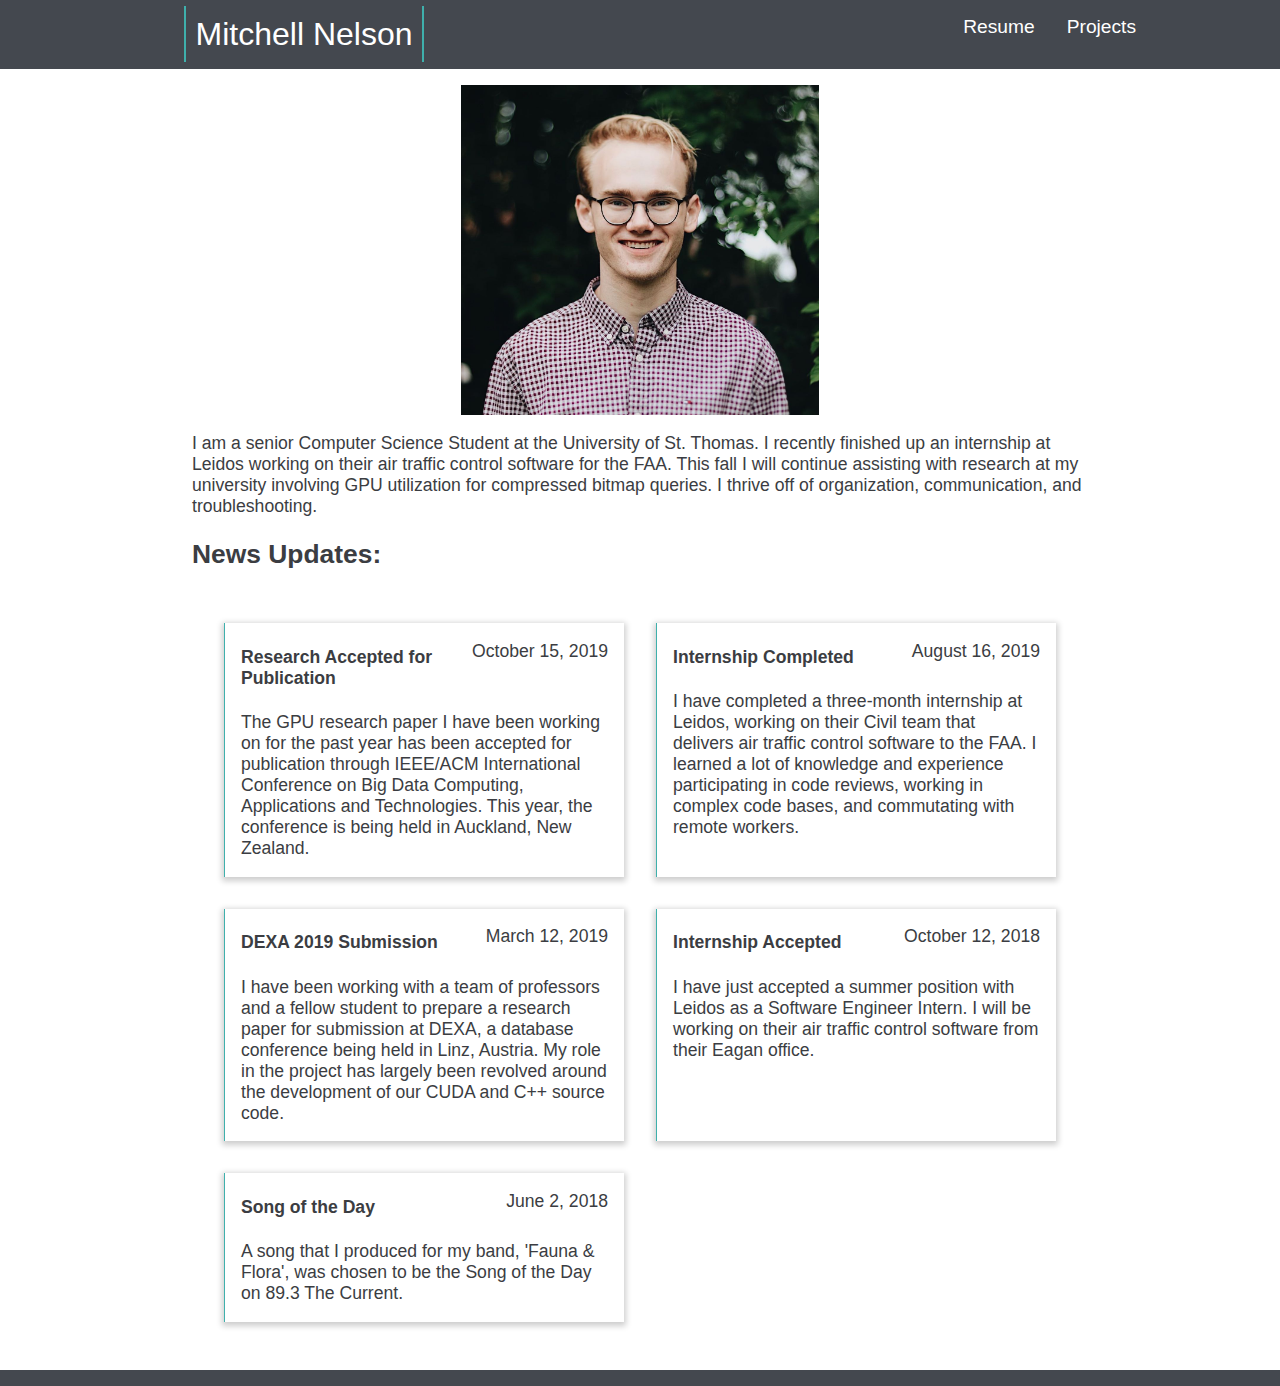
<file: index.html>
<!DOCTYPE html>
<html>
<head>
	<title>Mitchell Nelson</title>
	<meta charset="utf-8"/>
	<meta name="viewport" content="width=device-width, initial-scale=1"/>
	<link rel="stylesheet" href="css/style.css"/>
	<link rel="stylesheet" href="https://use.fontawesome.com/releases/v5.8.1/css/all.css" integrity="sha384-50oBUHEmvpQ+1lW4y57PTFmhCaXp0ML5d60M1M7uH2+nqUivzIebhndOJK28anvf" crossorigin="anonymous">
	<link rel="shortcut icon" href="images/shortcut.png"/>
	<script type="text/javascript" src="js/script.js"></script>
</head>
<body onload="init()">
	<div class ="header">
		
		<ul class="center_header">
			<li><a href="index.html"><span id="name">Mitchell Nelson</span></a></li>
			<li style="float:right"><a href="html/projects.html"><span>Projects</span></a></li>
			<li style="float:right"><a href="pdf/Mitchell_Nelson_Resume.pdf"><span>Resume</span></a></li>
		</ul>
	</div>
	<div class="intro">
		<img src="images/profile.jpg">
		<p id = "intro_p">I am a senior Computer Science Student at the University of St. Thomas. I recently finished up an internship at Leidos working on their air traffic control software for the FAA. This fall I will continue assisting with research at my university involving GPU utilization for compressed bitmap queries. I thrive off of organization, communication, and troubleshooting.</p>
	</div>
	<div class="boxes">	
		<h2>News Updates:</h2>
		<center><table id = "news_table">
		</table></center>	
	</div>
	<div class="myFooter">
  		<a href="https://www.linkedin.com/in/mitchell-nelson-473a9b169/" target="=_blank"><i class="fab fa-linkedin-in"></i></a>
		<a href="https://github.com/nels4929" target="=_blank"><i class="fab fa-github"></i></a>
	</div>
</body>
</html>
</file>
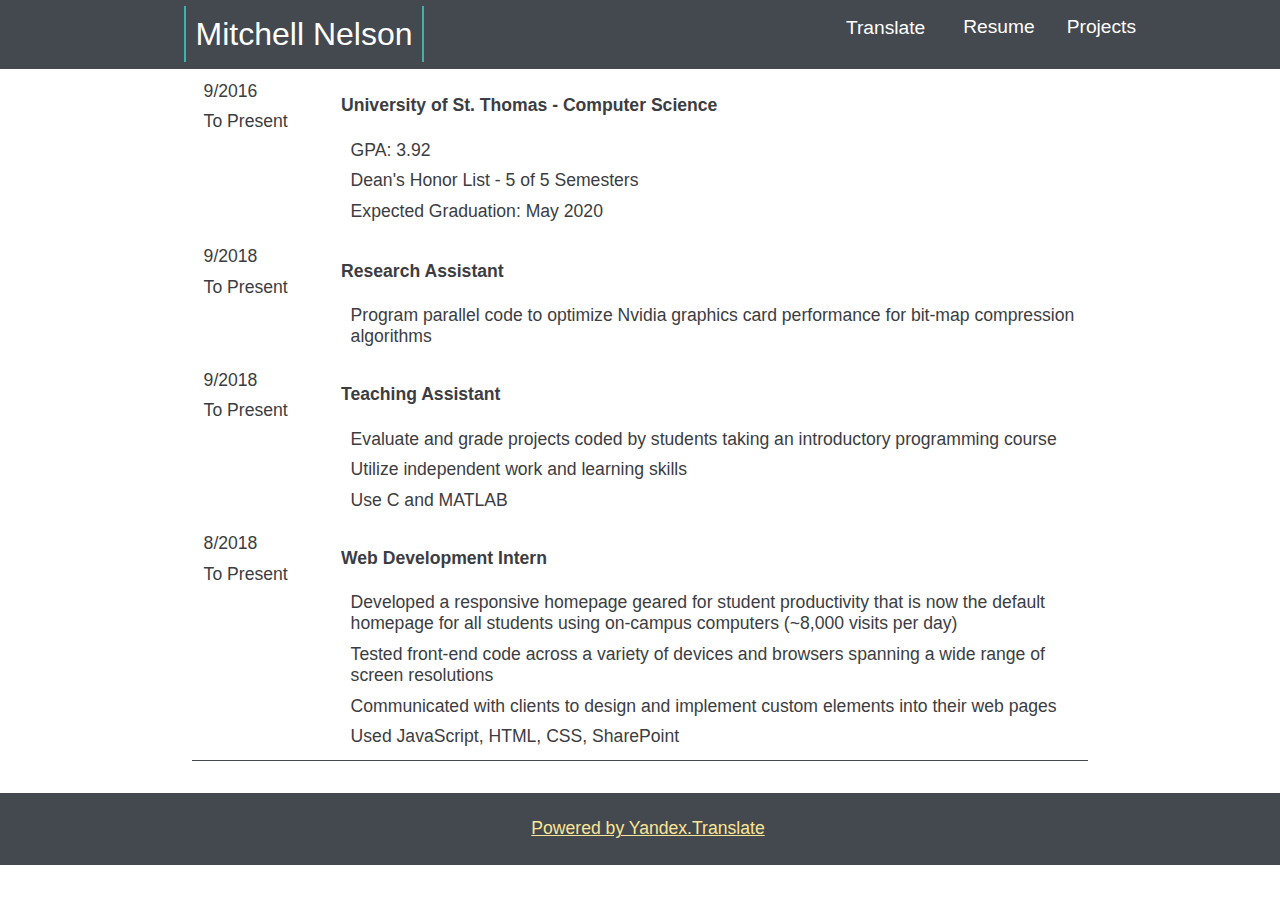
<file: html/resume.html>
<!DOCTYPE html>
<html>
<head>
	<title>Mitchell Nelson Resume</title>
	<meta charset="utf-8"/>
	<meta name="viewport" content="width=device-width, initial-scale=1"/>
	<link rel="stylesheet" href="../css/style.css"/>
	<link rel="shortcut icon" href="../images/shortcut.png"/>
	<script type="text/javascript" src="../js/script.js"></script>
</head>
<body onload="initResume()">
	<div class ="header">
		<ul class="center_header">
			<li><a href="../index.html"><span id="name">Mitchell Nelson</span></a></li>
			<li style="float:right"><a href="./projects.html"><span>Projects</span></a></li>
			<li style="float:right"><a href="./resume.html"><span>Resume</span></a></li>
			<li style="float:right"><div class="dropdown">
			  <button class="dropbtn">Translate</button>
			  <div class="dropdown-content">
			  </div>
			</div></li>
		</ul>
	</div>
	<div class="resume">
		<table id="education_table">
		</table>
		<table id="experience_table">
		</table>

	</div>
	<div class="myFooter">
  		<a href="http://translate.yandex.com/" target="=_blank"><p>Powered by Yandex.Translate</p></a>
	</div>
</body>
</html>
</file>
<file: css/style.css>
html{
	font-size:100%;
}

body{
	padding:0;
	margin:0;
	font-family: Gotham SSm A,Gotham SSm B,Gotham Rounded SSm A,Gotham Rounded SSm B,sans-serif;
	font-weight: lighter;
	color:#3b3d42;
	font-size: 1.1rem;
}

ul{
	margin:10%;
	margin-bottom: 0;
	margin-top: 0;
}

li{
	display: inline-block;
	padding:1rem;
	padding-bottom: 1rem;
	padding-top: 1rem;
}

.header{
	font-size: 1.2rem;
	color:white;
	background-color:#44484f;
	width: 100%;
	vertical-align: middle;
	position: sticky;
}

.header a:link{
	color:white;
	text-decoration: none;
	font-weight: lighter;
}
.header a:visited{
	color:white;
}

.header a:hover, .header button:hover{
	color:#fae596;
	cursor: pointer;
	  -ms-transition:.5s;
  -moz-transition:.5s;
  -webkit-transition:.5s;
  /* ...and now for the proper property */
  transition:.5s;
}

#name{
	font-size: 2rem;
	border: solid 2px #3fb0ac;
	border-top: none;
	border-bottom: none;
	padding:.6rem;
}

#name:hover{
  border: solid 2px #173e43;
  border-top: none;
  border-bottom: none;
  -o-transition:.5s;
  -ms-transition:.5s;
  -moz-transition:.5s;
  -webkit-transition:.5s;
  /* ...and now for the proper property */
  transition:.5s;
}

.intro{
  margin:15%;
  margin-bottom: 0;
  margin-top: 1rem;
  font-size: 1.1rem;
}

.intro img{
	display: block;
	margin-left: auto;
	margin-right: auto;
	width:40%;
	max-width: 600px;
}

.boxes {
	margin:15%;
	margin-top:1rem;
	margin-bottom: 1rem;
}

.boxes h3{
	text-align: center;
	font-size: 1.5rem;
	margin-bottom: .5rem;
}
/*h4{
	margin-bottom: .5rem;
}*/

.boxes table {
  border-collapse: separate;
  border-spacing: 2rem 2rem;
}

.boxes td,tr{
  padding: 0rem 1rem 1rem 1rem;
}

.boxes table tr td{
	width:30%;
	padding:0rem 1rem 0rem 1rem;
	top:0px;
	border-left: solid 1px #3fb0ac;
	box-shadow: 0px 2px 6px 2px rgba(0,0,0,0.2);
	vertical-align: top;
}

.dates{
	float:right;
	padding: 0;	
}

.tech{
	font-size: .9rem;
	line-height: .5rem;
	font-style: italic;
}

.type{
	font-size: .9rem;
	margin-top: 0;
	line-height: .5rem;
}

.resume table tr .dates{
	width: 9rem;
}

.description{
	height: 100%;
}

.thumbnail:hover{
	cursor: pointer;
	opacity: .8;
	-o-transition:.5s;
  -ms-transition:.5s;
  -moz-transition:.5s;
  -webkit-transition:.5s;
  /* ...and now for the proper property */
  transition:.5s;
}

.boxes table tr td img{
	margin-left: 20%;
	width:60%;
	text-align: center;
}

.resume{
	margin: 15%;
	margin-top:0rem;
	margin-bottom: 2rem;
	border-bottom:solid 1px #44484f;
	witdh:100%;
}

.resume table td p{
	margin-right: 2rem;
	witdh:100%;
	padding:0;
	margin: .6rem;
}

.resume a:link{
	text-decoration: none;
	color:#3b3d42;;
}
.resume a:visited{
	color:#3b3d42;;
}

.dropbtn {
  background-color:#44484f;
  color: white;
  border: none;
  font-size: 1.2rem;
  font-weight: lighter;
  font-family: Gotham SSm A,Gotham SSm B,Gotham Rounded SSm A,Gotham Rounded SSm B,sans-serif;
}

.dropdown {
  position: relative;
  display: block;
}

.dropdown-content {
  position: absolute;
  display: none;
  box-shadow: 0px 8px 16px 0px rgba(0,0,0,0.2);
  width: 20rem;
  background-color: white;

}

.dropdown-content button {
  color: black;
  padding: 10px 10px;
  text-decoration: none;
  border: none;
  
}

.dropdown-content button:hover {
  color: #3b3d42;
  border-radius: 0px;
  border: solid 1px #173e43;
  padding: 9px 9px;
}

.dropdown:hover .dropdown-content {
  display: block;
}

#img_background {
  display: none;
  position: fixed;
  z-index: 1;
  padding-top: 100px;
  left: 0;
  top: 0;
  width: 100%;
  height: 100%;
  overflow: auto;
  background-color: rgba(68,72,79,.95);
      -webkit-touch-callout:none;
    -webkit-user-select:none;
    -moz-user-select:none;
    -ms-user-select:none;
    user-select:none;

}

.pop_img{
	display: none;
position: fixed;
max-height: 60%;
  max-width: 60%;
  
  object-fit:contain; 
  top: 5%;
	left: 50%;
    top: 50%;
    transform: translate(-50%,-50%);
  background-color: white;
  z-index: 3;
  padding: 0;
}

#close:hover {
  color: #fae596;
  cursor: pointer;
}

#close {
  position: absolute;
  right: 5%;
  top: 1rem;
  border: none;
  color:white;
  background-color: transparent;
  font-size: 3em;
}

#right:hover {
  color: #fae596;
  cursor: pointer;
}

#right {
  position: absolute;
  right: 5%;
  top: 20%;
  border: none;
  color:white;
  background-color: transparent;
  font-size: 3em;
}
#left:hover {
  color: #fae596;
  cursor: pointer;
}

#left {
  position: absolute;
  left: 5%;
  top: 20%;
  border: none;
  color:white;
  background-color: transparent;
  font-size: 3em;
}


#slide_num {
    position: absolute;
    left: 50%;
    top: 50%;
    transform: translate(-50%,-50%);
  top: 4%;
  padding: 0;
  border: none;
  color:white;
  background-color: transparent;
  font-size: 1em;
}

#slide_desc {
    position: absolute;
    left: 50%;
    top: 50%;
    transform: translate(-50%,-50%);
  
  padding: 0;
  border: none;
  color:white;
  background-color: transparent;
  font-size: 1em;
}
.pop_description{
	position: absolute;
  left: 50%;
  margin: 0px 5% 0px 5%
  right:50%;
  transform: translate(-50%,-50%);
  bottom: 11%;
  padding: 0;
  border: none;
  color:white;
  background-color: transparent;
  font-size: 1em;
}

.pop_title{
	position: absolute;
  left: 50%;
  margin: 0px 5% 0px 5%
  right:50%;
  transform: translate(-50%,-50%);
  bottom: 22%;
  padding: 0;
  border: none;
  color:white;
  background-color: transparent;
  font-size: 1em;
}

.myFooter {
  left: 0;
  bottom: 0;
  width: 100%;
  background-color:#44484f; 
  color: #fae596;
  text-align: center;
  margin: 0;
  padding:.5rem;

}

.myFooter a:link{
	color:#fae596;
	font-weight: lighter;
}
.myFooter a:visited{
	color:#fae596;
}

@media only screen and (max-width: 900px){
	li{
		padding:.2rem;
		font-size: 1.2rem;
		padding-bottom: 1rem;
		padding-top: 1rem;
	}
	.dropbtn {
		font-size: 1.2rem;
	}
	#name{
		font-size: 1.2rem;
		border-left: solid 2px #3fb0ac;
		padding:.6rem;
	}
	td {
  		display: table-row;
	}
	.boxes table {
  	
  	border-spacing: 1rem 0rem;
	}
	.intro{
	  margin:5%;
	  margin-bottom: 0;
	  margin-top: 1rem;
	}
	.boxes {
		margin:5%;
		margin-top:1rem;
		margin-bottom: 1rem;
	}
	.resume table{
		margin: 5%;
		margin-top:2rem;
		margin-bottom: 2rem;
		width: 90%;
	}
	.resume table td p{
		witdh:100%;
		padding:0;
		margin: 0;
	}

}

@media only screen and (max-width: 700px){
	ul{

		margin:0%;
	}
	li{
		font-size:.8rem;
	}
		.dropbtn {
		font-size: .8rem;
	}

}
</file>
